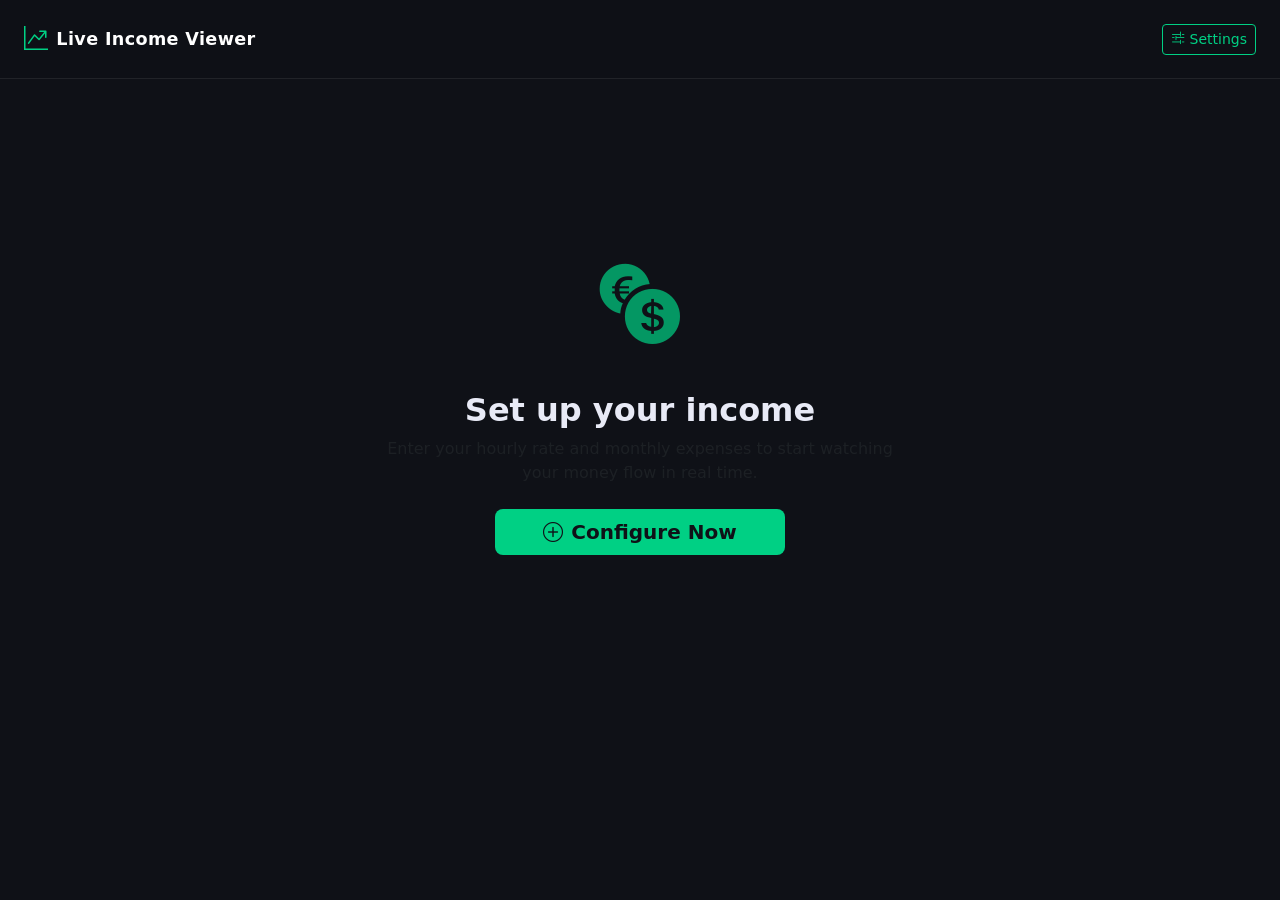
<file: index.html>
<!DOCTYPE html>
<html lang="en">
<head>
  <meta charset="UTF-8" />
  <meta name="viewport" content="width=device-width, initial-scale=1.0" />
  <meta name="theme-color" content="#0f1117" />
  <meta name="description" content="Watch your money grow in real time." />
  <title>Live Income Viewer</title>

  <link rel="manifest" href="manifest.json" />
  <link rel="apple-touch-icon" href="icons/icon-192.png" />

  <!-- Bootstrap CSS -->
  <link rel="stylesheet" href="https://cdn.jsdelivr.net/npm/bootstrap@5.3.3/dist/css/bootstrap.min.css" />
  <!-- Bootstrap Icons -->
  <link rel="stylesheet" href="https://cdn.jsdelivr.net/npm/bootstrap-icons@1.11.3/font/bootstrap-icons.min.css" />
  <!-- Custom CSS -->
  <link rel="stylesheet" href="css/style.css" />
</head>
<body>

  <!-- NAVBAR -->
  <nav class="navbar navbar-dark px-4 py-3">
    <span class="navbar-brand d-flex align-items-center gap-2">
      <i class="bi bi-graph-up-arrow text-accent fs-4"></i>
      <span class="fw-bold">Live Income Viewer</span>
    </span>
    <button class="btn btn-outline-accent btn-sm" id="btnSettings" title="Settings">
      <i class="bi bi-sliders2"></i> Settings
    </button>
  </nav>

  <!-- SETTINGS OFFCANVAS -->
  <div class="offcanvas offcanvas-end" tabindex="-1" id="settingsPanel">
    <div class="offcanvas-header border-bottom border-secondary">
      <h5 class="offcanvas-title text-accent">
        <i class="bi bi-sliders2 me-2"></i>Settings
      </h5>
      <button type="button" class="btn-close btn-close-white" data-bs-dismiss="offcanvas"></button>
    </div>
    <div class="offcanvas-body">
      <form id="settingsForm" novalidate>

        <div class="mb-4">
          <label for="hourRate" class="form-label text-muted small text-uppercase ls-1">
            <i class="bi bi-currency-dollar me-1"></i>Hourly Rate
          </label>
          <div class="input-group input-group-lg">
            <span class="input-group-text bg-dark border-secondary text-accent">
              <i class="bi bi-clock-history"></i>
            </span>
            <input
              type="number"
              id="hourRate"
              class="form-control form-control-lg bg-dark border-secondary text-white"
              placeholder="e.g. 100"
              min="0"
              step="0.01"
              required
            />
            <span class="input-group-text bg-dark border-secondary text-muted" id="hourRateUnit">PLN/h</span>
          </div>
          <div class="form-text text-muted mt-1">How much you earn for one hour of work.</div>
        </div>

        <div class="mb-4">
          <label for="workHoursPerDay" class="form-label text-muted small text-uppercase ls-1">
            <i class="bi bi-person-workspace me-1"></i>Working Hours / Day
          </label>
          <div class="input-group input-group-lg">
            <span class="input-group-text bg-dark border-secondary text-accent">
              <i class="bi bi-hourglass-split"></i>
            </span>
            <input
              type="number"
              id="workHoursPerDay"
              class="form-control form-control-lg bg-dark border-secondary text-white"
              placeholder="e.g. 8"
              min="0.5"
              max="24"
              step="0.5"
              value="8"
              required
            />
            <span class="input-group-text bg-dark border-secondary text-muted">h/day</span>
          </div>
          <div class="form-text text-muted mt-1">Hours you actually work each day. Sets your real daily income.</div>
        </div>

        <div class="mb-4">
          <label for="workDaysPerWeek" class="form-label text-muted small text-uppercase ls-1">
            <i class="bi bi-calendar-week me-1"></i>Working Days / Week
          </label>
          <div class="input-group input-group-lg">
            <span class="input-group-text bg-dark border-secondary text-accent">
              <i class="bi bi-calendar-check"></i>
            </span>
            <input
              type="number"
              id="workDaysPerWeek"
              class="form-control form-control-lg bg-dark border-secondary text-white"
              placeholder="e.g. 5"
              min="1"
              max="7"
              step="1"
              value="5"
              required
            />
            <span class="input-group-text bg-dark border-secondary text-muted">days/week</span>
          </div>
          <div class="form-text text-muted mt-1">How many days per week you work (e.g. 5 for Mon–Fri).</div>
        </div>

        <div class="mb-4">
          <label for="monthlyOutcome" class="form-label text-muted small text-uppercase ls-1">
            <i class="bi bi-receipt me-1"></i>Monthly Outcome
          </label>
          <div class="input-group input-group-lg">
            <span class="input-group-text bg-dark border-secondary text-danger">
              <i class="bi bi-receipt"></i>
            </span>
            <input
              type="number"
              id="monthlyOutcome"
              class="form-control form-control-lg bg-dark border-secondary text-white"
              placeholder="e.g. 5000"
              min="0"
              step="0.01"
              required
            />
            <span class="input-group-text bg-dark border-secondary text-muted" id="monthlyOutcomeUnit">PLN/mo</span>
          </div>
          <div class="form-text text-muted mt-1">Total sum of all your monthly expenses.</div>
        </div>

        <div class="mb-4">
          <label for="currency" class="form-label text-muted small text-uppercase ls-1">
            <i class="bi bi-coin me-1"></i>Currency Symbol
          </label>
          <input
            type="text"
            id="currency"
            class="form-control bg-dark border-secondary text-white"
            placeholder="PLN"
            maxlength="5"
            value="PLN"
          />
          <div class="form-text text-muted mt-1">Displayed next to all money values (e.g. PLN, USD, EUR).</div>
        </div>

        <div class="d-grid mt-5">
          <button type="submit" class="btn btn-accent btn-lg fw-bold">
            <i class="bi bi-play-circle me-2"></i>Start Tracking
          </button>
        </div>

        <div id="formError" class="alert alert-danger mt-3 d-none" role="alert"></div>
      </form>

      <hr class="border-secondary mt-5" />
      <div class="text-center">
        <button class="btn btn-outline-danger btn-sm" id="btnReset">
          <i class="bi bi-arrow-counterclockwise me-1"></i>Reset &amp; Clear Data
        </button>
      </div>
    </div>
  </div>

  <!-- MAIN -->
  <main class="container-fluid px-4 py-4" id="mainContent">

    <!-- EMPTY STATE -->
    <div id="emptyState" class="empty-state text-center py-5">
      <div class="empty-icon mb-4">
        <i class="bi bi-currency-exchange"></i>
      </div>
      <h2 class="fw-bold mb-2">Set up your income</h2>
      <p class="text-muted mb-4">Enter your hourly rate and monthly expenses to start watching<br />your money flow in real time.</p>
      <button class="btn btn-accent btn-lg fw-bold px-5" id="btnOpenSettings">
        <i class="bi bi-plus-circle me-2"></i>Configure Now
      </button>
    </div>

    <!-- DASHBOARD -->
    <div id="dashboard" class="d-none">

      <div class="text-center mb-4">
        <span class="badge session-badge">
          <i class="bi bi-circle-fill pulse-dot me-1"></i>
          LIVE &nbsp;&middot;&nbsp; Tracked: <span id="sessionTimer">00:00:00</span>
        </span>
      </div>

      <!-- KPI CARDS -->
      <div class="row g-4 justify-content-center mb-4">

        <div class="col-12 col-md-4">
          <div class="kpi-card kpi-income h-100">
            <div class="kpi-header">
              <span class="kpi-icon"><i class="bi bi-arrow-down-circle-fill"></i></span>
              <span class="kpi-label">Real-time Income</span>
              <span class="kpi-rate" id="incomeRate">+0.0000 PLN/s</span>
            </div>
            <div class="kpi-value" id="incomeTotal">0.0000</div>
            <div class="kpi-currency" id="incomeCurrency">PLN</div>
            <div class="kpi-sub" id="incomeHourly"></div>
          </div>
        </div>

        <div class="col-12 col-md-4">
          <div class="kpi-card kpi-net h-100">
            <div class="kpi-header">
              <span class="kpi-icon"><i class="bi bi-lightning-charge-fill"></i></span>
              <span class="kpi-label">Net Balance</span>
              <span class="kpi-rate" id="netRate">+0.0000 PLN/s</span>
            </div>
            <div class="kpi-value" id="netTotal">0.0000</div>
            <div class="kpi-currency" id="netCurrency">PLN</div>
            <div class="kpi-sub" id="netSub"></div>
          </div>
        </div>

        <div class="col-12 col-md-4">
          <div class="kpi-card kpi-outcome h-100">
            <div class="kpi-header">
              <span class="kpi-icon"><i class="bi bi-arrow-up-circle-fill"></i></span>
              <span class="kpi-label">Real-time Outcome</span>
              <span class="kpi-rate" id="outcomeRate">-0.0000 PLN/s</span>
            </div>
            <div class="kpi-value" id="outcomeTotal">0.0000</div>
            <div class="kpi-currency" id="outcomeCurrency">PLN</div>
            <div class="kpi-sub" id="outcomeMonthly"></div>
          </div>
        </div>

        <div class="col-12 col-md-4">
          <div class="kpi-card kpi-monthly h-100">
            <div class="kpi-header">
              <span class="kpi-icon"><i class="bi bi-calendar2-check-fill"></i></span>
              <span class="kpi-label">Monthly Income</span>
              <span class="kpi-rate" id="monthlyIncomeRate">0.00 PLN/mo</span>
            </div>
            <div class="kpi-value" id="monthlyIncomeValue">0.00</div>
            <div class="kpi-currency" id="monthlyIncomeCurrency">PLN</div>
            <div class="kpi-sub" id="monthlyIncomeSub"></div>
          </div>
        </div>

      </div>

      <!-- RATIO BAR -->
      <div class="ratio-card mb-4">
        <div class="d-flex justify-content-between mb-2">
          <span class="small text-accent fw-semibold"><i class="bi bi-arrow-down-circle me-1"></i>Income</span>
          <span class="small text-muted fw-semibold">Income vs. Outcome ratio</span>
          <span class="small text-danger fw-semibold">Outcome <i class="bi bi-arrow-up-circle ms-1"></i></span>
        </div>
        <div class="progress ratio-bar" role="progressbar">
          <div class="progress-bar bg-accent" id="ratioBar" style="width: 50%"></div>
        </div>
        <div class="d-flex justify-content-between mt-2">
          <span class="small text-muted" id="ratioIncomeLabel">-</span>
          <span class="small text-muted" id="ratioOutcomeLabel">-</span>
        </div>
      </div>

      <!-- STAT CARDS -->
      <div class="row g-3 justify-content-center">
        <div class="col-6 col-md-3">
          <div class="stat-card text-center">
            <div class="stat-label">Per Minute</div>
            <div class="stat-value text-accent" id="statPerMin">-</div>
          </div>
        </div>
        <div class="col-6 col-md-3">
          <div class="stat-card text-center">
            <div class="stat-label">Hourly Rate</div>
            <div class="stat-value text-accent" id="statPerHour">-</div>
          </div>
        </div>
        <div class="col-6 col-md-3">
          <div class="stat-card text-center">
            <div class="stat-label">Per Day (net)</div>
            <div class="stat-value" id="statPerDay">-</div>
          </div>
        </div>
        <div class="col-6 col-md-3">
          <div class="stat-card text-center">
            <div class="stat-label">Per Month (net)</div>
            <div class="stat-value" id="statPerMonth">-</div>
          </div>
        </div>
      </div>

    </div><!-- /dashboard -->
  </main>

  <!-- jQuery -->
  <script src="https://cdn.jsdelivr.net/npm/jquery@3.7.1/dist/jquery.min.js"></script>
  <!-- Bootstrap JS -->
  <script src="https://cdn.jsdelivr.net/npm/bootstrap@5.3.3/dist/js/bootstrap.bundle.min.js"></script>
  <!-- Custom JS -->
  <script src="js/main.js"></script>
</body>
</html>
</file>
<file: css/style.css>
/* ═══════════════════════════════════════════════════════
   Live Income Viewer — Custom Styles
   ═══════════════════════════════════════════════════════ */

:root {
  --accent:       #00d084;
  --accent-dim:   #00a868;
  --danger:       #ff4d6d;
  --bg:           #0f1117;
  --bg-card:      #1a1d27;
  --bg-card2:     #21253a;
  --border:       rgba(255,255,255,.08);
  --text:         #e8eaf6;
  --text-muted:   #6c7293;
}

/* ── Base ─────────────────────────────────────────────── */
*, *::before, *::after { box-sizing: border-box; }

html, body {
  height: 100%;
  margin: 0;
  background: var(--bg);
  color: var(--text);
  font-family: 'Segoe UI', system-ui, -apple-system, sans-serif;
  -webkit-font-smoothing: antialiased;
}

/* ── Utility ──────────────────────────────────────────── */
.text-accent  { color: var(--accent) !important; }
.bg-accent    { background-color: var(--accent) !important; }

/* ── Navbar ───────────────────────────────────────────── */
.navbar {
  background: rgba(15,17,23,.95);
  backdrop-filter: blur(12px);
  border-bottom: 1px solid var(--border);
  position: sticky;
  top: 0;
  z-index: 1030;
}

.navbar-brand { color: #fff !important; font-size: 1.1rem; letter-spacing: .02em; }

.btn-outline-accent {
  color: var(--accent);
  border-color: var(--accent);
  background: transparent;
  transition: background .2s, color .2s;
}
.btn-outline-accent:hover {
  background: var(--accent);
  color: #0f1117;
}

.btn-accent {
  background: var(--accent);
  color: #0f1117;
  border: none;
  transition: background .2s, transform .15s;
  font-weight: 700;
}
.btn-accent:hover {
  background: var(--accent-dim);
  color: #0f1117;
  transform: translateY(-1px);
}

/* ── Offcanvas (Settings) ─────────────────────────────── */
.offcanvas {
  background: #13161f;
  border-left: 1px solid var(--border);
  width: 380px !important;
}
.offcanvas-title { font-weight: 700; }
.offcanvas-body  { padding: 2rem 1.5rem; }

.offcanvas-body .form-label { color: #ffffff !important; }
.offcanvas-body .form-text  { color: rgba(255,255,255,.55) !important; }

.form-control:focus,
.form-control:focus-visible {
  border-color: var(--accent) !important;
  box-shadow: 0 0 0 3px rgba(0,208,132,.15) !important;
  outline: none;
}

/* ── Empty State ──────────────────────────────────────── */
.empty-state {
  max-width: 520px;
  margin: 6rem auto;
}
.empty-icon {
  font-size: 5rem;
  color: var(--accent);
  opacity: .7;
  animation: float 3s ease-in-out infinite;
}
@keyframes float {
  0%, 100% { transform: translateY(0); }
  50%       { transform: translateY(-12px); }
}

/* ── Session badge ────────────────────────────────────── */
.session-badge {
  background: rgba(0,208,132,.12);
  color: var(--accent);
  font-size: .85rem;
  letter-spacing: .08em;
  padding: .45rem 1.1rem;
  border-radius: 999px;
  border: 1px solid rgba(0,208,132,.25);
}

/* Pulsing live dot */
.pulse-dot {
  font-size: .55rem;
  vertical-align: middle;
  animation: pulse 1.4s ease-in-out infinite;
}
@keyframes pulse {
  0%, 100% { opacity: 1;   }
  50%       { opacity: .2; }
}

/* ── KPI Cards ────────────────────────────────────────── */
.kpi-card {
  background: var(--bg-card);
  border: 1px solid var(--border);
  border-radius: 1.25rem;
  padding: 1.75rem 1.75rem 1.5rem;
  position: relative;
  overflow: hidden;
  transition: transform .2s, box-shadow .2s;
}
.kpi-card::before {
  content: '';
  position: absolute;
  inset: 0;
  border-radius: inherit;
  opacity: .06;
  pointer-events: none;
}
.kpi-card:hover {
  transform: translateY(-3px);
  box-shadow: 0 12px 40px rgba(0,0,0,.35);
}

/* Income — green glow */
.kpi-income::before  { background: var(--accent); }
.kpi-income { border-top: 3px solid var(--accent); }

/* Net — blue/purple glow */
.kpi-net::before     { background: #6c63ff; }
.kpi-net { border-top: 3px solid #6c63ff; }

/* Outcome — red glow */
.kpi-outcome::before { background: var(--danger); }
.kpi-outcome { border-top: 3px solid var(--danger); }

/* Monthly Income — amber/gold glow */
.kpi-monthly::before { background: #f59e0b; }
.kpi-monthly { border-top: 3px solid #f59e0b; }

.kpi-header {
  display: flex;
  align-items: center;
  gap: .6rem;
  margin-bottom: 1.2rem;
}
.kpi-icon        { font-size: 1.3rem; }
.kpi-income .kpi-icon  { color: var(--accent); }
.kpi-net    .kpi-icon  { color: #6c63ff; }
.kpi-outcome .kpi-icon { color: var(--danger); }
.kpi-monthly .kpi-icon { color: #f59e0b; }

.kpi-label {
  font-size: .8rem;
  text-transform: uppercase;
  letter-spacing: .08em;
  color: var(--text-muted);
  flex: 1;
}
.kpi-rate {
  font-size: .75rem;
  font-family: 'Courier New', monospace;
  background: rgba(255,255,255,.05);
  padding: .2rem .55rem;
  border-radius: .4rem;
  white-space: nowrap;
}
.kpi-income .kpi-rate  { color: var(--accent); }
.kpi-net    .kpi-rate  { color: #8b83ff; }
.kpi-outcome .kpi-rate { color: var(--danger); }
.kpi-monthly .kpi-rate { color: #f59e0b; }

.kpi-value {
  font-size: clamp(2.2rem, 5vw, 3.2rem);
  font-weight: 800;
  font-variant-numeric: tabular-nums;
  line-height: 1;
  letter-spacing: -.02em;
}
.kpi-income  .kpi-value { color: var(--accent); }
.kpi-net     .kpi-value { color: #8b83ff; }
.kpi-outcome .kpi-value { color: var(--danger); }
.kpi-monthly .kpi-value { color: #f59e0b; }

.kpi-currency {
  font-size: .95rem;
  color: var(--text-muted);
  margin-top: .25rem;
  font-weight: 600;
}
.kpi-sub {
  font-size: .78rem;
  color: var(--text-muted);
  margin-top: .6rem;
}

/* Flash animation on tick */
@keyframes flash-green  { 0%,100%{background:transparent} 50%{background:rgba(0,208,132,.08)} }
@keyframes flash-purple { 0%,100%{background:transparent} 50%{background:rgba(108,99,255,.08)} }
@keyframes flash-red    { 0%,100%{background:transparent} 50%{background:rgba(255,77,109,.08)} }
@keyframes flash-amber  { 0%,100%{background:transparent} 50%{background:rgba(245,158,11,.08)} }

.kpi-income.tick  { animation: flash-green  .4s ease; }
.kpi-net.tick     { animation: flash-purple .4s ease; }
.kpi-outcome.tick { animation: flash-red    .4s ease; }
.kpi-monthly.tick { animation: flash-amber  .4s ease; }

/* ── Ratio Bar ────────────────────────────────────────── */
.ratio-card {
  background: var(--bg-card);
  border: 1px solid var(--border);
  border-radius: 1rem;
  padding: 1.25rem 1.5rem;
}
.ratio-bar {
  height: 10px;
  border-radius: 999px;
  background: rgba(255,77,109,.25);
}
.ratio-bar .progress-bar {
  border-radius: 999px;
  transition: width .6s ease;
}

/* ── Stat Cards ───────────────────────────────────────── */
.stat-card {
  background: var(--bg-card);
  border: 1px solid var(--border);
  border-radius: .9rem;
  padding: 1rem .75rem;
}
.stat-label {
  font-size: .7rem;
  text-transform: uppercase;
  letter-spacing: .08em;
  color: var(--text-muted);
  margin-bottom: .4rem;
}
.stat-value {
  font-size: 1.1rem;
  font-weight: 700;
  font-variant-numeric: tabular-nums;
}

/* ── Scrollbar ────────────────────────────────────────── */
::-webkit-scrollbar       { width: 6px; }
::-webkit-scrollbar-track { background: var(--bg); }
::-webkit-scrollbar-thumb { background: #2a2e44; border-radius: 3px; }

/* ── Responsive tweaks ────────────────────────────────── */
@media (max-width: 576px) {
  .kpi-value { font-size: 2rem; }
  .offcanvas { width: 100vw !important; }
}
</file>
